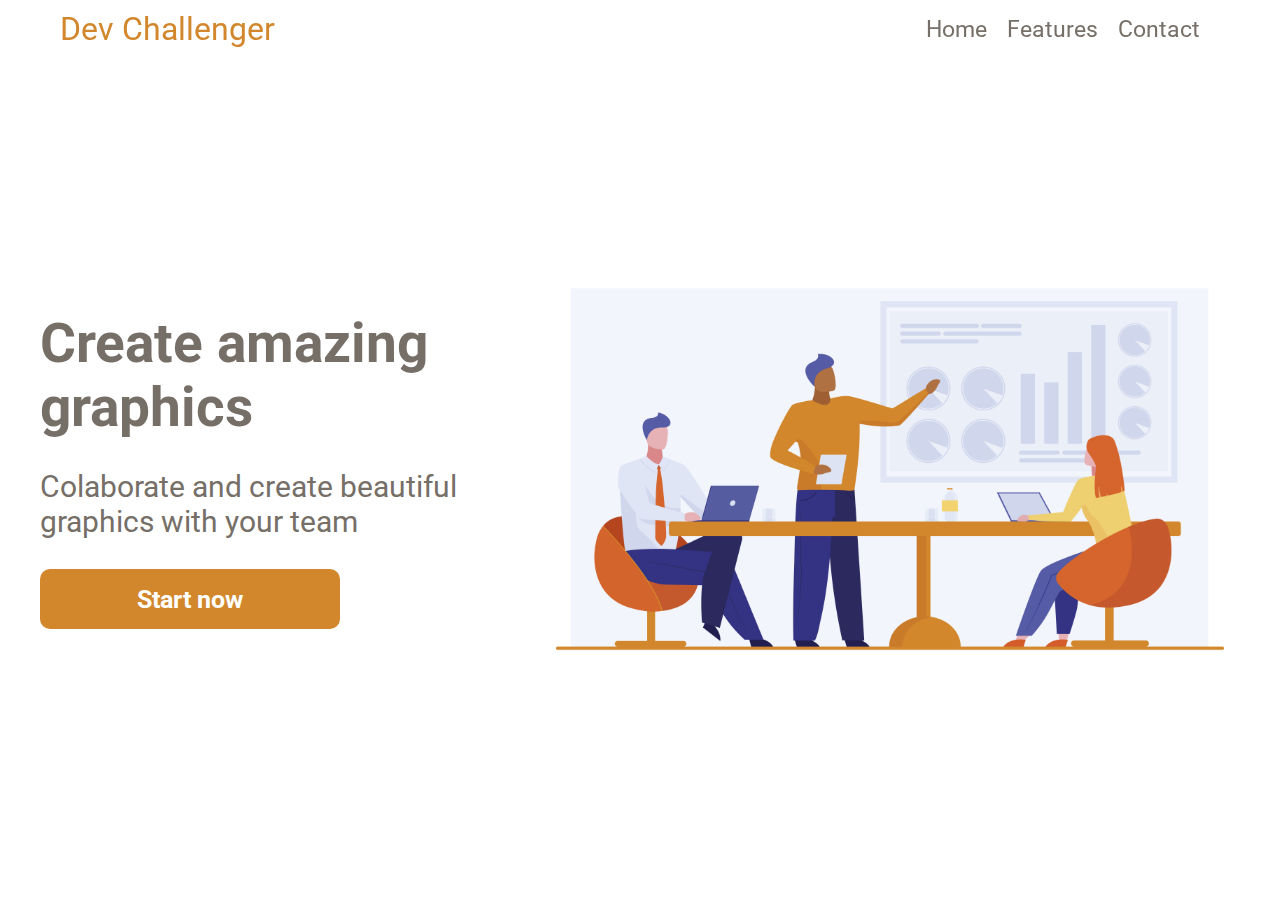
<file: index.html>
<!DOCTYPE html>
<html lang="en">
<head>
    <meta charset="UTF-8">
    <meta http-equiv="X-UA-Compatible" content="IE=edge">
    <meta name="viewport" content="width=device-width, initial-scale=1.0">
    <link rel="preconnect" href="https://fonts.gstatic.com">
<link href="https://fonts.googleapis.com/css2?family=Roboto:wght@400;700&display=swap" rel="stylesheet">
    <link rel="stylesheet" href="./styles.css">
</head>
<body>
    <section class="wrapper">
        <header>
            <div class="logo">
                <h1><a href="#">Dev Challenger</a></h1>
            </div>

            <div class="mobile">
                <input id="hamburguer" type="checkbox" style="display: none;" />

                <label for="hamburguer">
                <div class="hamburguer"></div>
            </div>
            
            <nav class="nav">
                <ul>
                    <li><a href="#">Home</a></li>
                    <li><a href="#">Features</a></li>
                    <li><a href="#">Contact</a></li>
                </ul>
            </nav>
        </header>

        <div class="container">
            <section class="left">
                <div class="text">
                    <h1>Create amazing graphics</h1>
                    <p>Colaborate and create beautiful <br/> graphics with your team</p>
                </div>
                <button type="button">Start now</button>
            </section>

            <section class="right">
                <img src="./assets/team.jpg" alt="">
            </section>
        </div>
    </section>
</body>
</html>
</file>
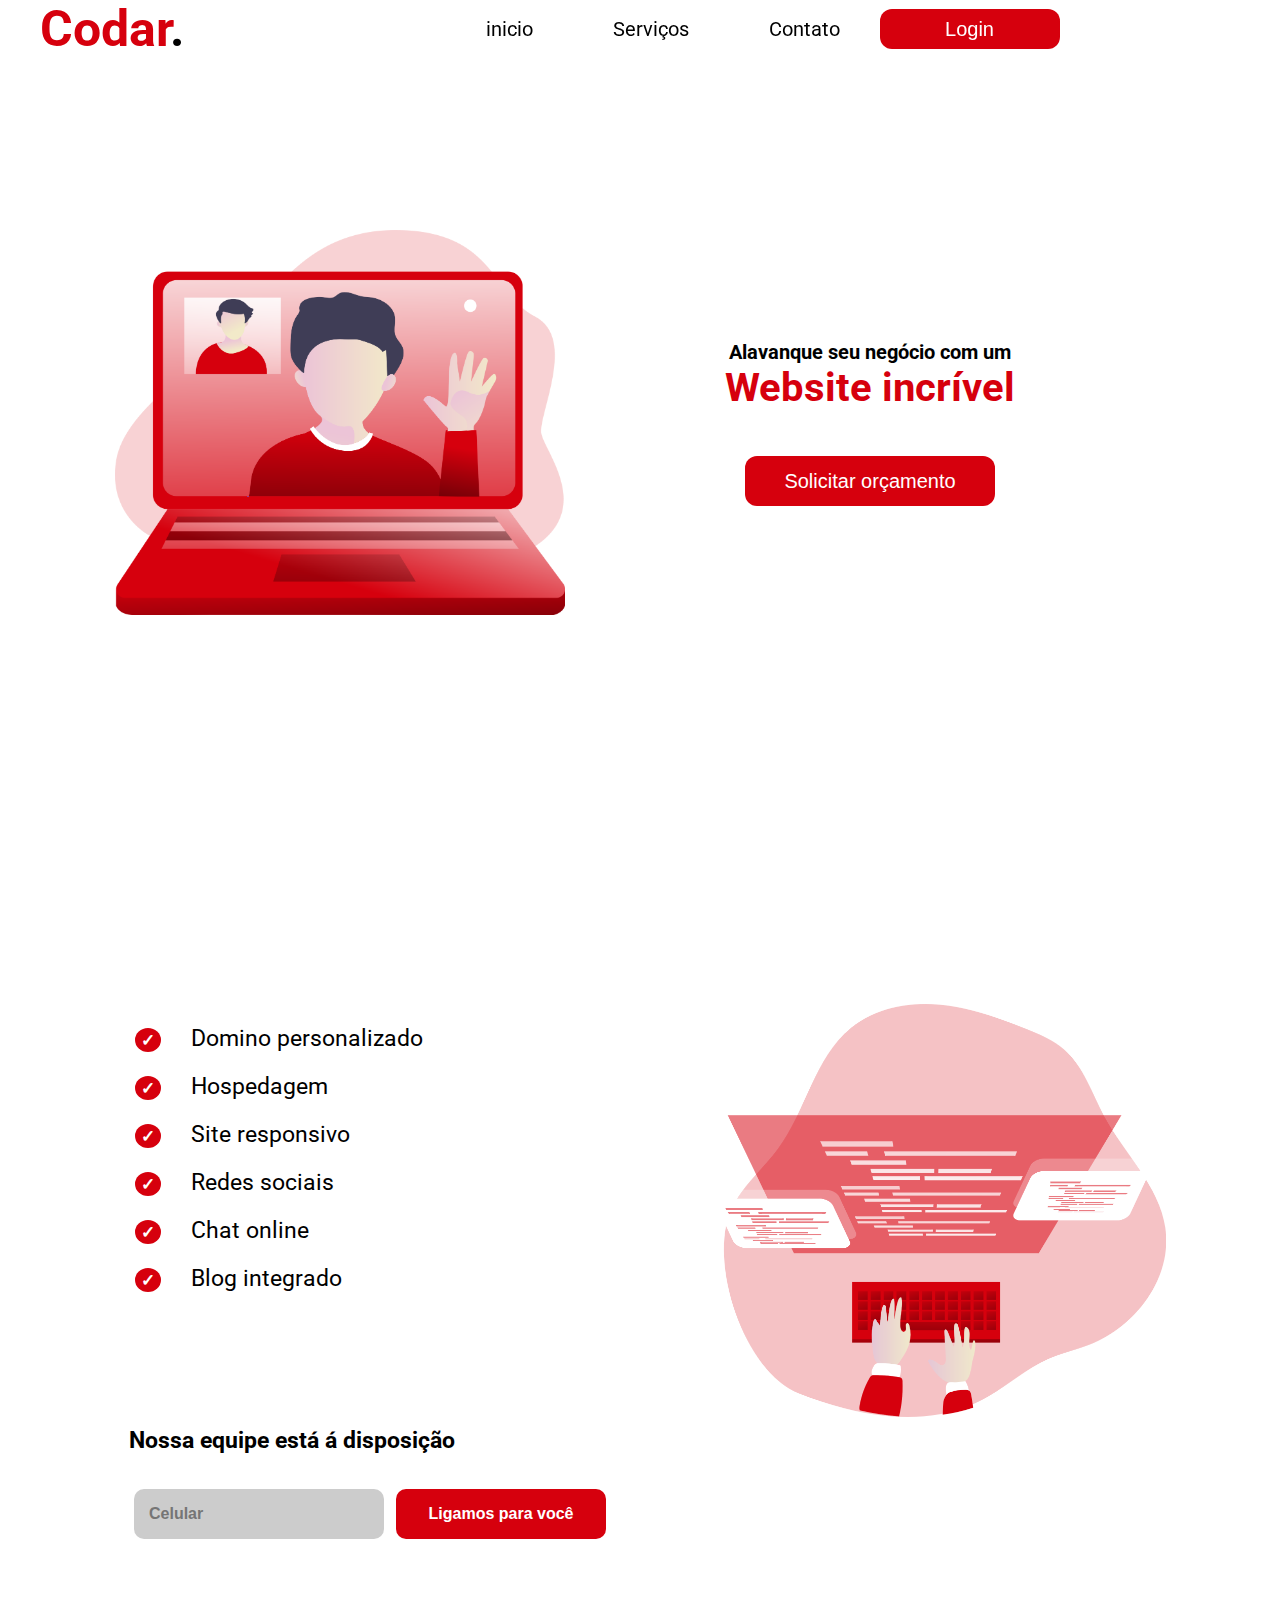
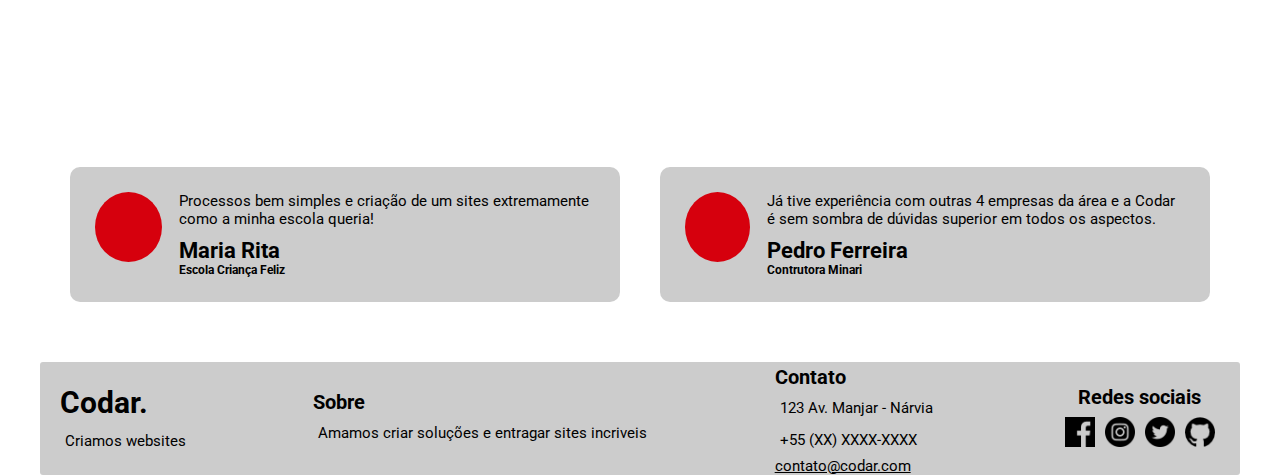
<file: codar/index.html>
<!DOCTYPE html>
<html lang="en">
<head>
    <meta charset="UTF-8">
    <meta http-equiv="X-UA-Compatible" content="IE=edge">
    <meta name="viewport" content="width=device-width, initial-scale=1.0">
    <link rel="preconnect" href="https://fonts.gstatic.com">
    <link href="https://fonts.googleapis.com/css2?family=Roboto:wght@400;700&display=swap" rel="stylesheet">
    <link rel="stylesheet" href="./styles.css">
    <title>Codar</title>
</head>
<body>
    <div class="container">
        <header>
            <div class="logo">
                <h1>Codar<span>.</span></h1>
            </div>

            <nav class="menu">
                <ul>
                    <li><a href="#description">inicio</a></li>
                    <li><a href="#services">Serviços</a></li>
                    <li><a href="#contact">Contato</a></li>
                </ul>

                <button type="button">Login</button>
            </nav>
        </header>

        <main id="description" class="description">
            <div class="left">
                <img src="./assets/video_call.png" alt="Video conference" />
            </div>

            <div class="right">
                <p>Alavanque seu negócio com um</p>
                <h1>Website incrível</h1>

                <button type="button">Solicitar orçamento</button>
            </div>
        </main>

        <section id="services" class="services">
           <div class="services-description">
                <div class="checked-list">
                    <ul>
                        <li> <span> ✓ </span>Domino personalizado</li>
                        <li> <span> ✓ </span>Hospedagem</li>
                        <li> <span> ✓ </span>Site responsivo</li>
                        <li> <span> ✓ </span>Redes sociais</li>
                        <li> <span> ✓ </span>Chat online</li>
                        <li> <span> ✓ </span>Blog integrado</li>
                    </ul>

                    
                    <div class="contact">
                        <h2>Nossa equipe está á disposição</h2>
                        <div class="input">
                            <input type="text" placeholder="Celular">
                            <button>Ligamos para você</button>
                        </div>
                    </div>
                </div>

                <div class="code-img">
                    <img src="./assets/coding_.png" alt="Coding image">
                </div>
           </div>

        </section>

        <section class="footer">
            <div class="cards">
                <div class="card">
                    <div class="profile"></div>
                    <div class="profile-description">
                        <p>Processos bem simples e criação de um sites
                            extremamente como a minha escola queria!
                        </p>
                        <h2>Maria Rita</h2>
                        <strong>Escola Criança Feliz</strong>
                    </div>
                </div>

                <div class="card">
                    <div class="profile"></div>
                    <div class="profile-description">
                        <p>Já tive experiência com outras 4 empresas
                            da área e a Codar é sem sombra de dúvidas superior
                            em todos os aspectos.
                        </p>
                        <h2>Pedro Ferreira</h2>
                        <strong>Contrutora Minari</strong>
                    </div>

                </div>
            </div>


            <footer id="contact">
                <div class="desc">
                    <h1>Codar.</h1>
                    <p>Criamos websites</p>
                </div>
                <div class="about">
                    <h2>Sobre</h2>
                    <p>Amamos criar soluções e entragar sites incriveis</p>
                </div>
                <div class="footer-contact">
                    <h2>Contato</h2>
                    <p>123 Av. Manjar - Nárvia</p>
                    <p>+55 (XX) XXXX-XXXX</p>
                    <a href="#">contato@codar.com</a>
                </div>
                <div class="socials">
                    <h2>Redes sociais</h2>
                     <div class="social-logos">
                        <div>
                            <img src="./assets/facebook.png" alt="">
                        </div>
                        <div>
                            <img src="./assets/instagram.png" alt="">
                        </div>
                        <div>
                            <img src="./assets/twitter.png" alt="">
                        </div>
                        <div>
                            <img src="./assets/github.png" alt="">
                        </div>
                     </div>
                </div>
            </footer>
        </section>
    </div>
</body>
</html>
</file>
<file: styles.css>
* {
    margin: 0;
	padding: 0;
	border: 0;
	font-size: 100%;
    box-sizing: border-box;
    font-family: 'Roboto', sans-serif;
}

ol, ul {
    list-style: none;
}

html {
    font-size:62.5%
}

a {
    text-decoration:none;
}

body {
    width: 100%;
    height: 100vh;
    display: flex;
    justify-content: center;
}

.wrapper {
    display: flex;
    flex-direction: column;
    align-items: center;
    margin: 0 auto;
    padding: 0 2%;
}


header {
    width: 100%;
    max-width: 1200px;
    display: flex;
    justify-content: space-between;
    align-items: center;
    padding: 10px;

    position: fixed;
    top: 0;
    z-index: 999;
}

header h1 a {
    color: #D2872C;
    font-size: 32px;
    padding: 10px;
}


.right {
    width: 700px;
}

.right img {
    width: 100%;
}

nav, ul {
    display: flex;
    align-items: center;
    justify-content:center;
    padding: 10px;
}

nav, ul, li {
    padding: 0 10px;
    font-size:2.3rem;
}

nav, ul, li, a {
    color: #766F68;
    font-weight: 400;
}

nav, ul, li, a:hover {
    color: #615b56;
}

.container {
    display: flex;
    align-items: center;
    justify-content: center;
    margin: 220px auto;
    max-width: 1200px;
    width: 100%;
}

.left {
    display: flex;
    flex-direction: column;
    align-items:flex-start;
    justify-content: center;
    height: 500px;
    flex: 1 1 300px;
}

.text {
    display: flex;
    flex-direction: column;
    justify-content: center;
}

.text h1 {
    font-size: 5.5rem;
    font-weight: 700;
    color: #766F68;
    margin-bottom: 30px;
}

.text p {
    font-size: 3rem;
    color: #766F68;
    font-weight:400;
    margin-bottom: 30px;
}

.left button {
    width: 300px;
    height: 60px;
    border-radius: 10px;
    background-color: #D2872C;
    color: #fff;
    font-size: 25px;
    font-weight: 700;
}

.left button:hover {
    background-color: #bd7a2a;
}

.mobile  {
    display: none;
}


.hamburguer {
    width: 35px;
    height: 35px;
  
    background-color: #fff;
  
    border-radius: 10%;
  
    position: relative;
}
  
  .hamburguer:after {
    content: "";
  
    position: absolute;
    top: 30%;
    left: 15%;
  
    width: 70%;
    height: 10%;
  
    border-radius: 20px;
  
    background-color: #333;
  
    transition: 1s ease;
  }
  
  .hamburguer:before {
    content: "";
  
    position: absolute;
    top: 60%;
    left: 45%;
  
    width: 45%;
    height: 10%;
  
    border-radius: 20px;
  
    background-color: #333;
  
    transition: 1s ease;
  }
  
  #hamburguer:checked ~ label .hamburguer:after {
    transform: rotate(225deg);
  
    width: 70%;
    height: 10%;
  
    top: 45%;
    left: 15%;
  }
  
  #hamburguer:checked ~ label .hamburguer:before {
    transform: rotate(-225deg);
  
    width: 70%;
    height: 10%;
  
    top: 45%;
    left: 15%;
  }
  


@media (max-width: 1040px) {
    .container {
        flex-direction: column-reverse;
       
    }

    .left {
        align-items:center;
    }
}

@media (max-width: 700px) {
    .logo {
        display: none;
    }

    .nav {
        width: 100%;
    }

    .right {
        width: 400px;
    }

    .nav li {
        padding: 0 50px;
    }
    .text h1 {
        font-size: 3.8rem;
    }
    .text p {
        font-size: 2rem;
        text-align: center;
    }
}

@media (max-width: 510px) {


    .nav  {
        display: none;
    }
    .mobile  {
        display: block;
        z-index: 999;
    }

    .logo {
        display: block;
    }
  
}
</file>
<file: codar/styles.css>
* {
    margin: 0;
    padding: 0;
    box-sizing: border-box;
}

html {
    font-size: 62.5%;
}

body {
    width: 100%;
    height: 100vh;

    display: flex;

    font-family: 'Roboto', sans-serif;

}

.container {
    width: 100%;
    max-width: 1200px;
    margin: 0 auto;
}

header {
    width: 100%;
    display: flex;
    justify-content: space-between;
    background:rgba(255,255,255, 0.3);
    margin: 0 auto;

    position: fixed;
}

header .logo h1 {
    color: #D6000D;
    font-size: 5rem;
}

header .logo h1 span {
    color: #000;
}

header .menu {
    display: flex;
    align-items:center;
    justify-self: center;
    margin: 0 auto;
}

header .menu ul {
    display: flex;
    align-items: center;
    justify-content: center;
    list-style: none;
    font-size:2rem;
}

header .menu ul li {
    padding: 10px 20px;
}
header .menu ul li a {
    text-decoration: none;
    padding: 10px 20px;
    border-radius: 10px;
    color: #000;
    transition: 0.5s ease;
}

header .menu ul li a:hover {
    background-color:#ECEEF0;   
}

header button {
    width: 18rem;
    height: 4rem;
    border-radius: 12px;
    background-color: #D6000D;
    color: #fff;
    font-size: 2rem;
    border: none;
    transition: 0.5s ease;
}

header button:hover {
    background-color:#a3000a ;
}


.description {
    display: flex;
    width: 100%;
    max-width: 970px;
    align-items: center;
    justify-content: center;
    margin: 23rem 5rem;

    text-align: center;
}


.left {
    width: 45rem;
    margin-right: 9rem;
}

.left img {
    width: 100%;
}

.right {
    padding-right: 2rem;
    padding-right: 2rem;
    margin-left: 7rem;
}

.right p {
    font-size: 2rem;
    font-weight: 700;
}

.right h1 {
    color:#D6000D;
    font-size:4rem;
    margin-bottom: 3rem;
}

.right button {
    width: 25rem;
    height: 5rem;
    border-radius: 12px;
    background-color: #D6000D;
    color: #fff;
    font-size: 2rem;
    margin-top: 1.5rem;
    border: none;
    transition: 0.5s ease;
}

.right button:hover {
    background-color:#a3000a;
}

.services {
    display: flex;
    flex-direction: column;
    align-items: center;
    justify-content: center;
    height: 100vh;
}


.services ul  {
    list-style: none;
}

.services ul li {
    font-size: 2.3rem;
    margin: 2.1rem;
}

.services ul li span {
    display: inline-block;
    font-size: 1.7rem;
    border-radius: 50%;
    background-color: #D6000D;
    color: #fff;
    font-weight: 700;
    padding: 2px 6px;
    margin-right: 3rem;
}

.services-description {
    display: flex;
    align-items: center;
    justify-content: center;
    margin-bottom: 5rem;
    margin-top: 3rem;
}

.checked-list {
    margin-right: 9rem;
}

.code-img {
    width: 45rem;
    align-self: flex-start;
}

.code-img img {
    width: 100%;
}


.contact h2 {
    font-size: 2.3rem;
    margin: 1.5rem;
}

.contact input {
    width: 25rem;
    height: 5rem;
    border-radius: 10px;
    border: none;
    background-color: #ccc;
    padding-left: 1.5rem;

    font-size: 1.6rem;
    font-weight: 700;

    margin-bottom: 1rem;
}

.contact button {
    width: 21rem;
    height: 5rem;
    border-radius: 10px;
    background-color: #D6000D;
    border: none;
    margin-left: 1rem;
    font-size: 1.6rem;
    font-weight: 700;

    color: #fff;
}

.contact button:hover {
    background-color:#a3000a;
}


.contact {
    display: flex;
    flex-direction: column;

    flex-wrap: wrap;

    justify-content: center;
    margin-top: 7rem;
    padding-top: 5rem;
}

.input {
    padding: 2rem;
}

.footer {
    display: flex;
    flex-direction: column;
    width: 100%;
}


.cards {
    display: flex;
    align-items: center;
    justify-content: center;
}

.card {
    display: flex;
    padding: 1rem;
    background-color: #ccc;
    margin: 2rem;
    border-radius: 10px;
    width: 550px;

    padding: 2.5rem;
}

.card .profile {
    width: 7rem;
    height: 7rem;
    background-color: #D6000D;
    border-radius: 50%;

    padding: 3rem;
    margin-right: 1.7rem;  
}

.card h2 {
    font-size: 2.2rem;
}

.card p {
    font-size:1.5rem;
    font-weight: 400;
    margin-bottom: 1rem;
}

.card strong {
    font-size: 1.2rem;
} 


footer {
    display: flex;
    justify-content: space-between;
    align-items: center;
    color: #000;
    background-color: #ccc;

    width: 100%;
    padding: 0 2rem;
    border-radius: 3px;

    margin-top: 4rem;
    
}

footer h1 {
    font-size:3rem;
    line-height: 1.5;
}

footer h2 {
    font-size:2rem;
    line-height: 1.5;
}

footer p {
    font-size: 1.5rem;
    line-height: 1.5;
    padding: 0.5rem
}

footer a {
    font-size: 1.5rem;
    color: #000;
}

.socials {
    display: flex;
    flex-direction: column;
    align-items: center;
}


.socials img {
    width: 3rem;
    height: 3rem;

    margin: 5px;
}

.social-logos {
    display: flex;
    justify-content: space-between;
}


@media (max-width: 1068px) {
    .input {
        align-items: center;
    }

    .input button {
        width: 25rem;
        margin-left: 0;

    }
}


@media (max-width: 1040px) {
    .container {
        max-width: 800px;
    }
}

@media (max-width: 920px) {
    .container {
        max-width: 750px;
    }
}


@media (max-width: 920px) {
    header {
        justify-content:center;
    }


    header .menu ul li {
        padding: 0 5px;
    }

    header button {
        width: 14rem;
        height: 4rem;
    }

    .services img {
        width:25rem;
    }

    .container {
        max-width: 700px;
    }

    .cards {
        flex-direction: column;
    }

    footer h1 {
        font-size: 2rem;
    }

    footer h2 {
        font-size: 1.5rem;
    }

    .footer-contact {
        display: flex;
        flex-direction: column;
        padding-top: 1rem;
    }
}


@media (max-width: 850px) {
    header {
        flex-direction: column;
        align-items: center;
    }

    .container {
        max-width: 600px;
    }

    .description {
        flex-direction: column;
        justify-content: center;
    }

    .description img {
        margin-bottom: 5rem;
    }

    .left {
        margin-right: 0;
    }

    .services-description  {
        flex-wrap: wrap;
        flex-direction: column-reverse;
    }

    .input input {
        width: 19rem;
        margin-right: 1rem;
    }

    .input button {
        width: 19rem;
    }

    .description img {
        width:30rem;
    }

    .code-img {
        align-self: flex-end;
    }

    .checked-list {
        align-self: flex-end;
        margin: 3rem;
    }
}


@media (max-width: 720px) {
    .description {
        max-width: 600px;
        margin: 20rem 0;
    }

    .cards {
        width: 450px;
        margin: 0 auto;
    }
}

@media (max-width:570px) {
    .card {
        width: 400px;
        margin: 1rem auto;
    }

    header li {
        margin: 0.4rem;
    }

    footer {
        display: inline-block;
        text-align: center;
    }

}

@media (max-width:530px) {
    header button {
        display: none;
    }

    .card {
        width: 100%;
    }

    .services img {
        margin-left: 3rem;
    }
}
</file>
